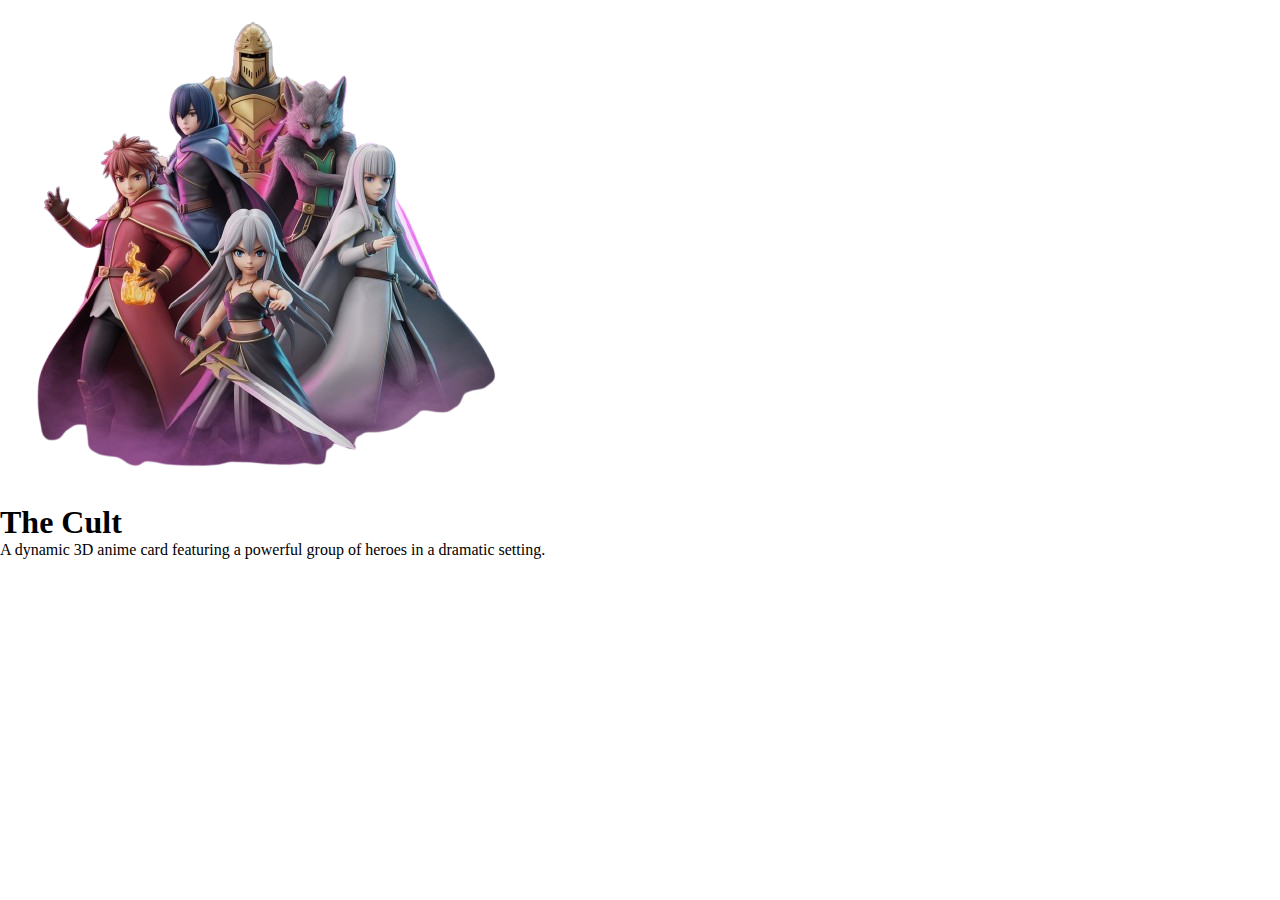
<file: CardAnimation-effect/index.html>
<!DOCTYPE html>
<html lang="en">
<head>
    <meta charset="UTF-8">
    <meta name="viewport" content="width=device-width, initial-scale=1.0">
    <title>Document</title>
    <link rel="stylesheet" href="style.css">
    <link href="https://fonts.googleapis.com/css2?family=Noto+Sans+JP:wght@400;700&display=swap" rel="stylesheet">

</head>
<body>

    <div class="card">
        <img src="card.png">
        <h1>The Cult</h1>
        <p>A dynamic 3D anime card featuring a powerful group of heroes in a dramatic setting.</p>
    </div>
    



<script src="style.css"></script>
</body>
</html>
</file>
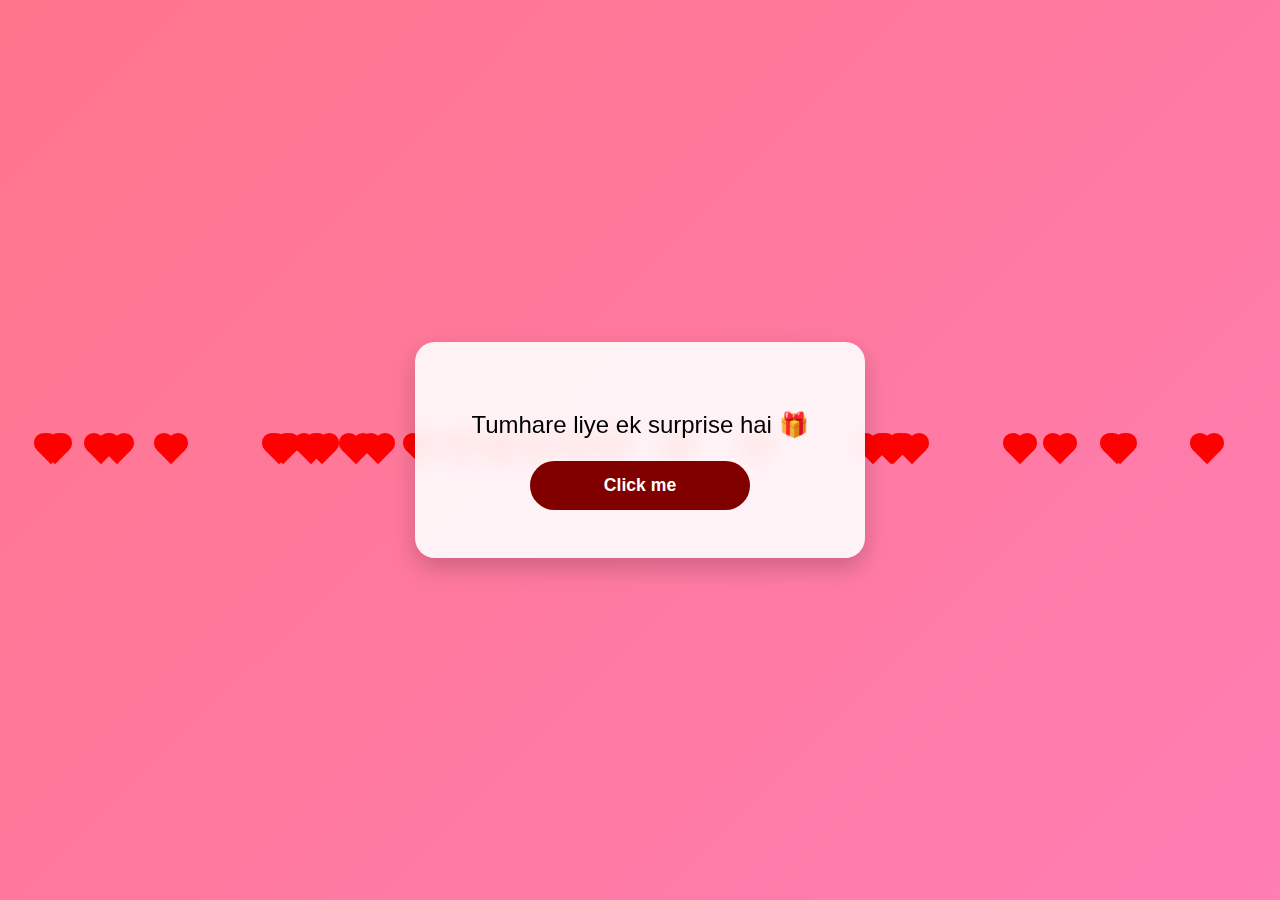
<file: Jinwo birthday/index.html>
﻿<!DOCTYPE html>
<html lang="en">
<head>
    <meta charset="UTF-8">
    <title>Birthday Surprise</title>
    <meta name="viewport" content="width=device-width, initial-scale=1.0">
    <link rel="stylesheet" href="style.css">
    <link href="https://fonts.cdnfonts.com/css/bryan" rel="stylesheet">
    <link href="https://fonts.cdnfonts.com/css/indiefest-demo" rel="stylesheet">
</head>
<body>

<div class="box">
    <h2>Tumhare liye ek surprise hai 🎁</h2>
    <button id="btn">Click me</button>
</div>

<script src="script.js"></script>
</body>
</html>
</file>
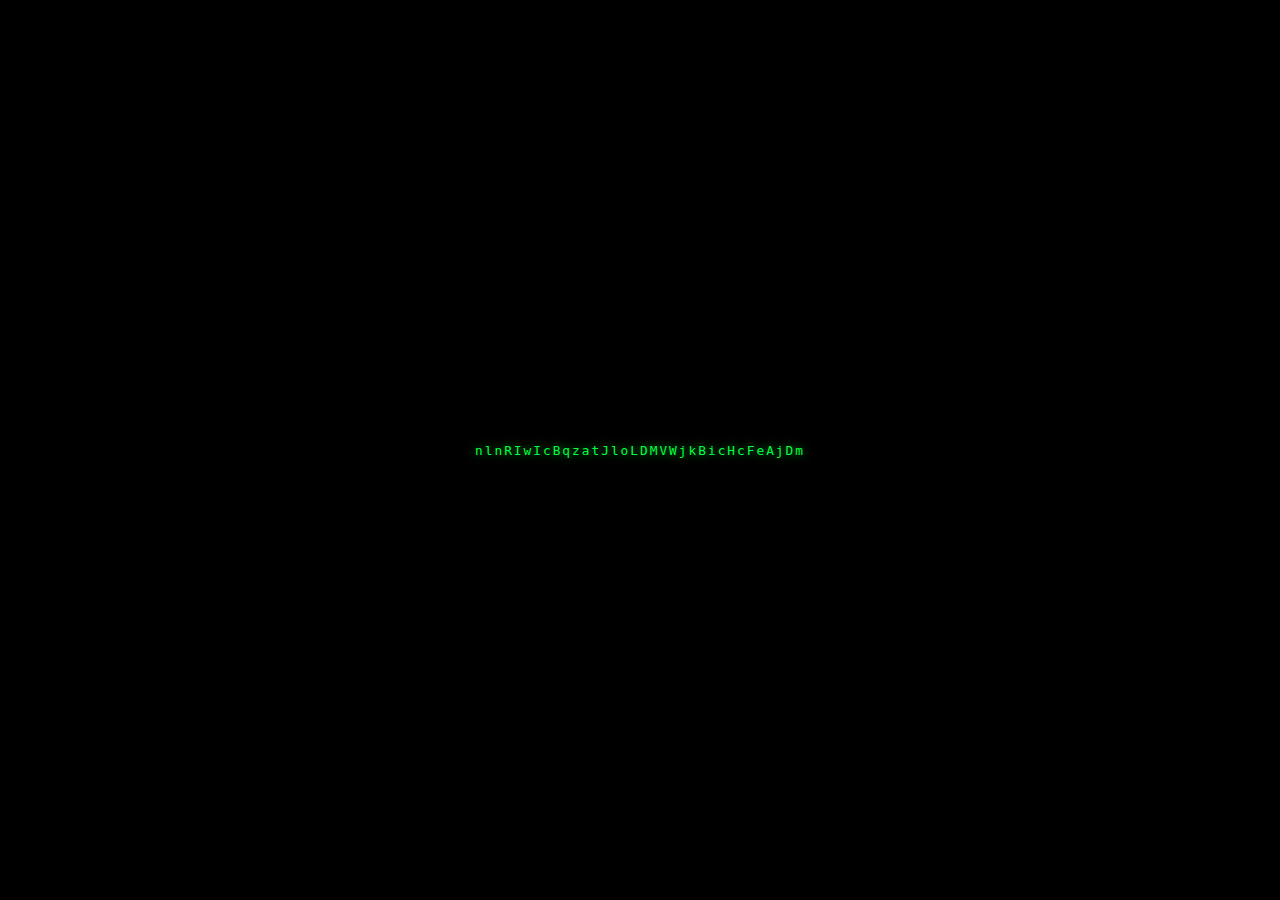
<file: MatrixText-effect/index.html>
<!DOCTYPE html>
<html lang="en">
<head>
    <meta charset="UTF-8">
    <meta name="viewport" content="width=device-width, initial-scale=1.0">
    <title>Document</title>
    <link rel="stylesheet" href="style.css">
    
</head>
<body>

    <div id="main">
        <p>Welcome to Sheryians Coding School</p>
    </div>







    <script src="script.js"></script>
    
</body>
</html>
</file>
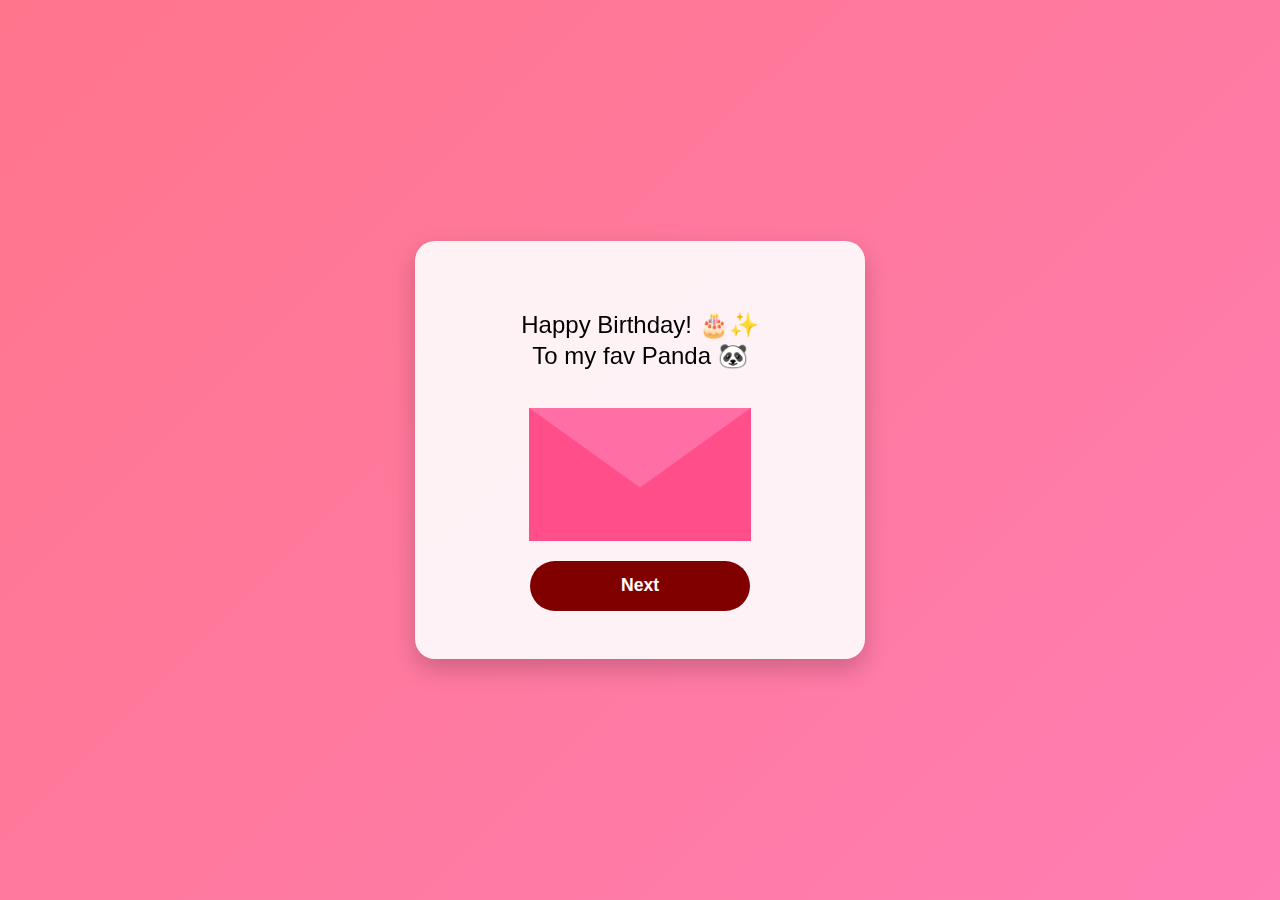
<file: Jinwo birthday/clickme-page.html>
﻿<!DOCTYPE html>
<html lang="en">
<head>
    <meta charset="UTF-8">
    <title>Birthday Wish</title>
    <meta name="viewport" content="width=device-width, initial-scale=1.0">
    <link rel="stylesheet" href="style.css">
    <link href="https://fonts.cdnfonts.com/css/bryan" rel="stylesheet">
    <link href="https://fonts.cdnfonts.com/css/indiefest-demo" rel="stylesheet">
</head>
<body>

<div class="box">
    <h2>
        Happy Birthday! 🎂✨ <br>
        To my fav Panda 🐼
    </h2>

    <div class="card-stage" id="cardStage">
        <div class="confetti-layer" id="confettiLayer"></div>
        <div class="burst-glow" id="burstGlow"></div>
        <div class="envelope" id="envelope" aria-label="Open the card" role="button" tabindex="0">
            <div class="letter">
                <img src="jinwoo.jpeg" alt="photo">
            </div>
            <div class="envelope-body"></div>
            <div class="flap"></div>
        </div>
        <div class="birthday-text" id="birthdayText">Happy Birthday!</div>
    </div>

    <button id="nextBtn">
        Next
    </button>
</div>

<script src="script2.js"></script>
</body>
</html>
</file>
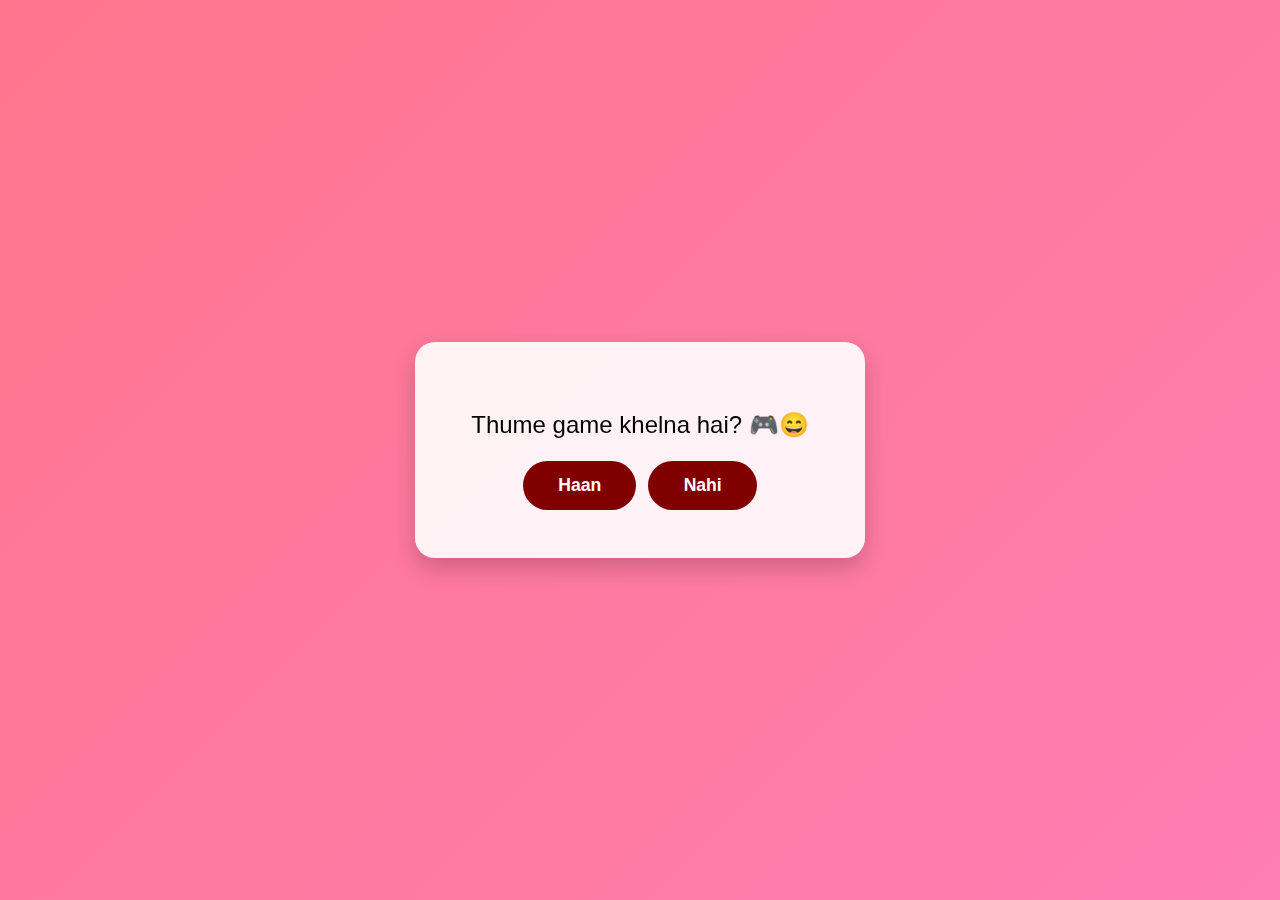
<file: Jinwo birthday/next-page.html>
﻿<!DOCTYPE html>
<html lang="en">
<head>
    <meta charset="UTF-8">
    <title>Game Time</title>
    <meta name="viewport" content="width=device-width, initial-scale=1.0">
    <link rel="stylesheet" href="style.css">
    <link href="https://fonts.cdnfonts.com/css/bryan" rel="stylesheet">
    <link href="https://fonts.cdnfonts.com/css/indiefest-demo" rel="stylesheet">
</head>
<body>

<div class="box">
    <h2>Thume game khelna hai? 🎮😄</h2>

    <div class="btn-group">
        <button id="yesBtn">Haan</button>
        <button id="noBtn">Nahi</button>
    </div>
</div>

<script src="game.js"></script>
</body>
</html>
</file>
<file: CardAnimation-effect/style.css>
*{
    margin: 0;
    padding: 0;
    box-sizing: border-box;
}

html, body{
    height: 100%;
    width: 100%;
}
</file>
<file: Jinwo birthday/style.css>
﻿*{
    box-sizing: border-box;
}

body{
    margin:0;
    padding:0;
    display:flex;
    justify-content:center;
    align-items:center;
    min-height:100vh;
    background: linear-gradient(135deg,#ff758c,#ff7eb3);
    overflow-x:hidden;
    font-family: "Bryan", sans-serif;
}

/* Center Box */
.box{
    background: rgba(255, 255, 255, 0.9);
    backdrop-filter: blur(10px);
    padding:2rem 1.5rem;
    border-radius:20px;
    text-align:center;
    color:black;
    box-shadow: 0 10px 25px rgba(0, 0, 0, 0.2);
    z-index:2;
    width:90%;
    max-width:450px;
}

.box h2{
    margin-bottom:1.25rem;
    font-family: "Indiefest Demo", "Bryan", sans-serif;
    font-weight: normal;
    font-size: clamp(1rem, 4vw, 1.5rem);
    line-height:1.3;
}

button{
    padding:0.7rem 1.6rem;
    border:none;
    border-radius:25px;
    font-size:1rem;
    cursor:pointer;
    background:maroon;
    color:white;
    font-weight:bold;
    transition: transform 0.3s, background 0.3s;
    transform: scale(1);
}

button:hover{
    transform:scale(1.1);
}

/* Hearts */
.heart{
    position:absolute;
    width:20px;
    height:20px;
    background:red;
    transform: rotate(45deg);
    animation: float 6s linear infinite;
}

.heart::before,
.heart::after{
    content:'';
    position:absolute;
    width:20px;
    height:20px;
    background:red;
    border-radius:50%;
}

.heart::before{
    top:-10px;
    left:0;
}

.heart::after{
    left:-10px;
    top:0;
}

@keyframes float{
    0%{
        transform:translateY(100vh) rotate(45deg);
        opacity:1;
    }
    100%{
        transform:translateY(-10vh) rotate(45deg);
        opacity:0;
    }
}

.btn-group{
    margin-top:1.25rem;
    display:flex;
    gap:0.75rem;
    justify-content:center;
    flex-wrap:wrap;
}

/* Card Stage */
.card-stage{
    position:relative;
    width:100%;
    height:auto;
    margin:0.5rem auto 1.25rem;
    display:flex;
    align-items:center;
    justify-content:center;
}

/* Envelope Container */
.envelope{
    position:relative;
    width:70%;
    max-width:240px;
    aspect-ratio: 5 / 3;
    margin:1rem auto 0;
    background:#ff4e8a;
    cursor:pointer;
    perspective:1000px;
    transform-style: preserve-3d;
    transition: transform 0.8s ease-in-out;
}

/* Envelope Body */
.envelope-body{
    position:absolute;
    left:0;
    right:0;
    bottom:0;
    height:60%;
    background:#ff4e8a;
    z-index:2;
    border-bottom-left-radius:12px;
    border-bottom-right-radius:12px;
}

/* Envelope Flap */
.flap{
    position:absolute;
    width:100%;
    height:100%;
    background:#ff6fa5;
    top:0;
    left:0;
    transform-origin: top center;
    transform: rotateX(0deg);
    transition: transform 0.8s ease-in-out;
    clip-path: polygon(0 0, 100% 0, 50% 60%);
    z-index:3;
    backface-visibility: hidden;
}

/* Letter */
.letter{
    position:absolute;
    inset:0;
    display:flex;
    justify-content:center;
    align-items:flex-end;
    overflow:visible;
    z-index:1;
}

.letter img{
    width:100%;
    height:100%;
    object-fit: cover;
    object-position: center top;
    border-radius:12px;
    opacity:0;
    transform: translateY(40%);
}

/* Open Animation */
.envelope.open .flap{
    transform: rotateX(-180deg);
}

.envelope.open .letter img{
    animation: image-pop 0.8s ease-in-out forwards;
    animation-delay: 1.1s;
}

/* Burst + Glow */
.burst-glow{
    position:absolute;
    width:70%;
    max-width:180px;
    aspect-ratio: 1 / 1;
    border-radius:50%;
    background: radial-gradient(circle, rgba(255,255,255,0.9), rgba(255,120,180,0.6), rgba(255,120,180,0));
    opacity:0;
    transform: scale(0.2);
    filter: blur(2px);
    pointer-events:none;
    z-index:0;
}

.card-stage.blast .burst-glow{
    animation: burst 0.9s ease-out forwards;
    animation-delay: 1.1s;
}

/* Confetti */
.confetti-layer{
    position:absolute;
    inset:0;
    pointer-events:none;
    overflow:visible;
    z-index:4;
}

.confetti{
    position:absolute;
    width:10px;
    height:14px;
    opacity:0;
    transform: translateY(0) rotate(0deg);
    animation: confetti-pop 1.2s ease-out forwards;
}

/* Birthday Text */
.birthday-text{
    position:absolute;
    bottom:-20px;
    left:50%;
    transform: translateX(-50%) scale(0.8);
    font-family: "Indiefest Demo", "Bryan", sans-serif;
    font-size: clamp(1.1rem, 4vw, 1.6rem);
    color:#ff2f76;
    opacity:0;
    text-shadow: 0 0 10px rgba(255, 255, 255, 0.9), 0 0 20px rgba(255, 80, 150, 0.6);
    pointer-events:none;
    z-index:5;
}

.card-stage.reveal .birthday-text{
    animation: text-pop 1.2s ease-out forwards;
    animation-delay: 1.1s;
}

@keyframes burst{
    0%{ opacity:0; transform: scale(0.2); }
    40%{ opacity:1; transform: scale(1.05); }
    100%{ opacity:0; transform: scale(1.35); }
}

@keyframes confetti-pop{
    0%{ opacity:0; transform: translateY(0) rotate(0deg); }
    15%{ opacity:1; }
    100%{ opacity:0; transform: translateY(-80px) rotate(220deg); }
}

@keyframes text-pop{
    0%{ opacity:0; transform: translateX(-50%) scale(0.7); }
    60%{ opacity:1; transform: translateX(-50%) scale(1.08); }
    100%{ opacity:1; transform: translateX(-50%) scale(1); }
}

@keyframes image-pop{
    0%{
        opacity:0;
        transform: translateY(40%);
    }
    60%{
        opacity:1;
        transform: translateY(-15%);
    }
    100%{
        opacity:1;
        transform: translateY(-10%);
    }
}

/* Mobile-first button sizing */
.box > button{
    width:60%;
    max-width:220px;
}

/* Tablet */
@media (min-width: 768px){
    .box{
        width:70%;
        padding:2.5rem 2rem;
    }

    button{
        padding:0.8rem 2rem;
        font-size:1.05rem;
    }

    .envelope{
        width:65%;
        max-width:260px;
    }
}

/* Desktop */
@media (min-width: 1024px){
    .box{
        width:60%;
        max-width:450px;
        padding:3rem 2.5rem;
    }

    button{
        padding:0.9rem 2.2rem;
        font-size:1.1rem;
    }

    .envelope{
        width:60%;
        max-width:280px;
    }
}

/* Reduce heavy animation on very small screens */
@media (max-width: 480px){
    .burst-glow{
        transform: scale(0.1);
    }

    .confetti{
        animation-duration: 0.9s;
    }
}
</file>
<file: MatrixText-effect/style.css>
* {
  margin: 0;
  padding: 0;
  box-sizing: border-box;
}

html,
body {
  height: 100%;
  width: 100%;
}

/* Matrix background */
html {
  background: #000; /* pure black */
  font-family: "Share Tech Mono", monospace; /* Google font */
}

/* Center container */
#main {
  height: 100%;
  width: 100%;
  display: flex;
  align-items: center;
  justify-content: center;
}

/* Matrix text style */
p {
  font-size: 2rem;
  color: #00FF41;              /* Neon green */
  letter-spacing: 2px;
  text-shadow: 0 0 10px #00ff41aa; /* Soft neon glow */
}


@media screen and (min-width: 412px) {
  p{
    font-size: 0.8rem;
    text-align: center;
  }
}
</file>
